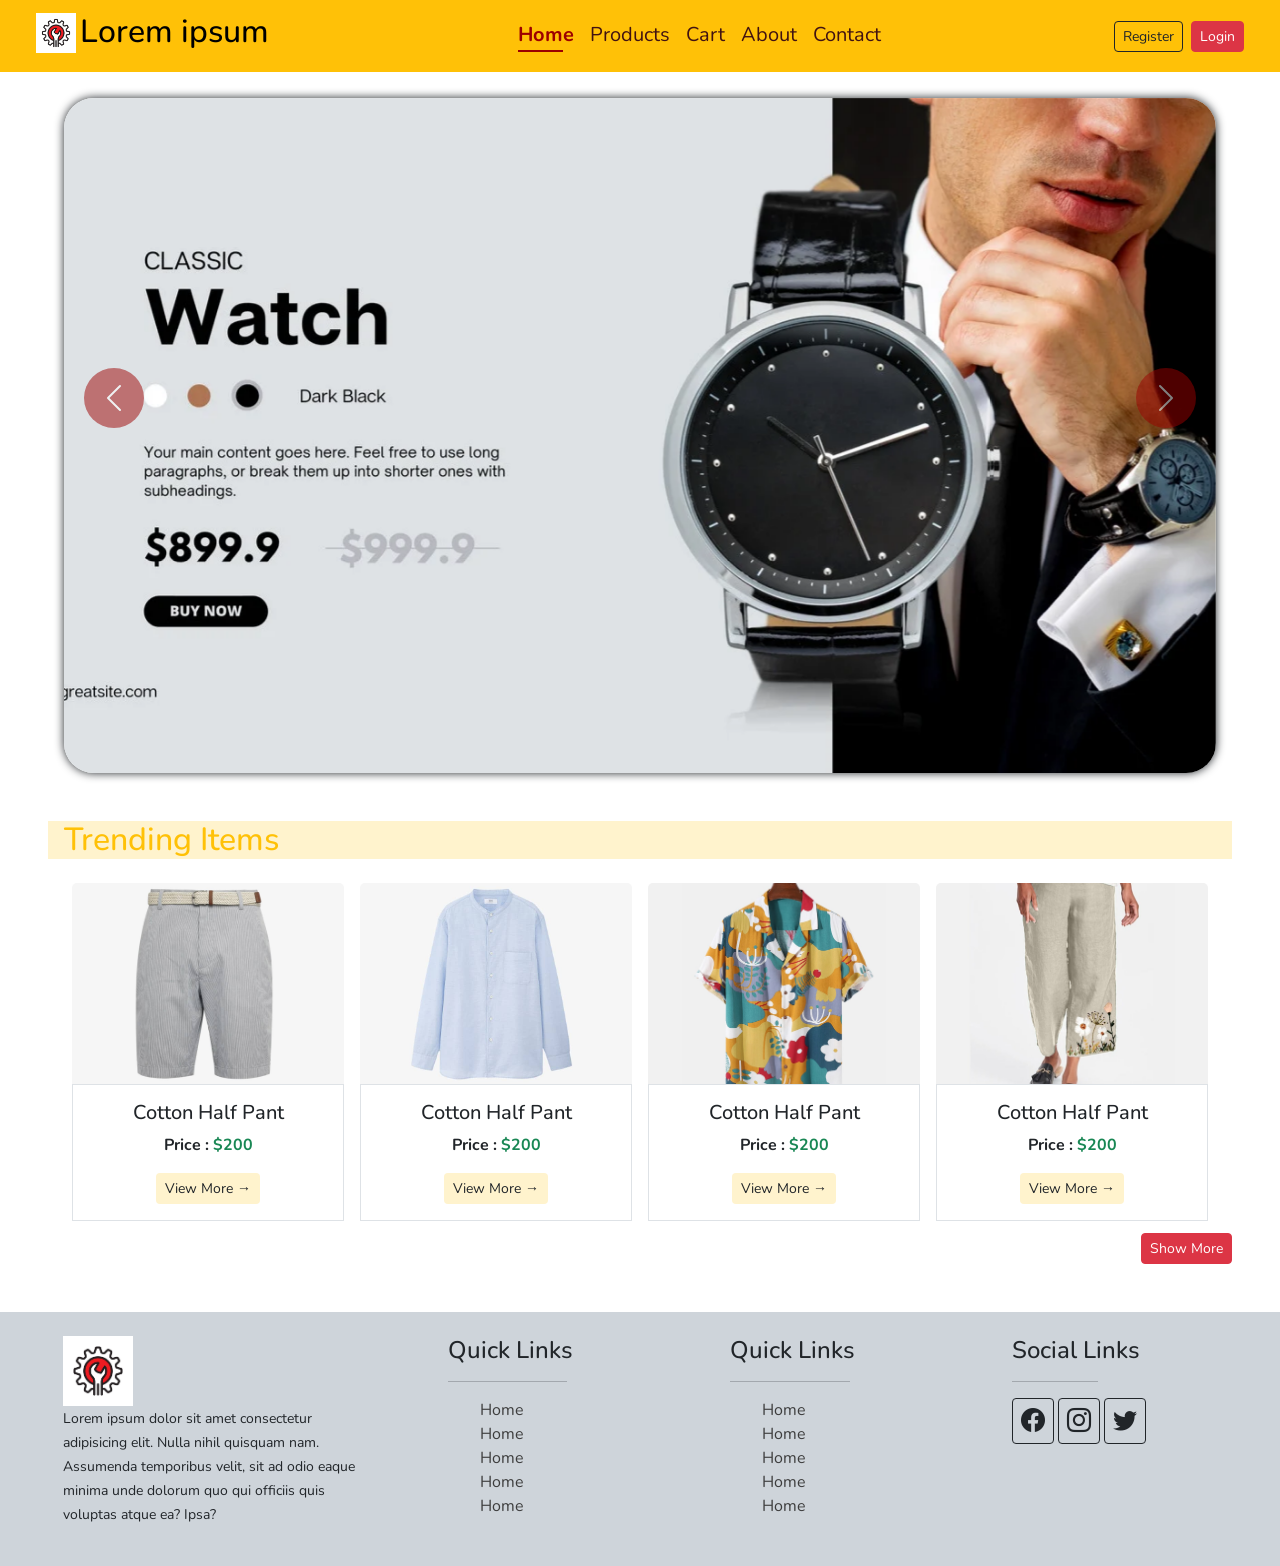
<file: index.html>
<!doctype html>
<html lang="en">

<head>
    <meta charset="utf-8">
    <meta name="viewport" content="width=device-width, initial-scale=1">
    <title>Ecommerce Official Web</title>

    <!-- favicons -->
    <link rel="shortcut icon" href="./images/logo.jpg" type="image/x-icon">

    <!-- CDN link for Bootstrap -->
    <link href="https://cdn.jsdelivr.net/npm/bootstrap@5.3.8/dist/css/bootstrap.min.css" rel="stylesheet"
        integrity="sha384-sRIl4kxILFvY47J16cr9ZwB07vP4J8+LH7qKQnuqkuIAvNWLzeN8tE5YBujZqJLB" crossorigin="anonymous">

    <!-- CDN for icons -->
    <link rel="stylesheet" href="https://cdn.jsdelivr.net/npm/bootstrap-icons@1.13.1/font/bootstrap-icons.min.css">

    <!-- Custom CSS -->
    <link rel="stylesheet" href="style.css">
</head>

<body>

    <!-- start of header -->
    <header class="bg-warning px-4">
        <nav class="navbar navbar-expand-lg">
            <div class="container-fluid">
                <a class="navbar-brand d-flex" href="./index.html">
                    <img src="./images/logo.jpg" alt="logo" width="40" class="me-1" height="40">
                    <h2 class="d-none d-md-block">Lorem ipsum</h2>
                </a>
                <button class="navbar-toggler" type="button" data-bs-toggle="collapse" data-bs-target="#navbarScroll" aria-controls="navbarScroll" aria-expanded="false" aria-label="Toggle navigation">
                <span class="navbar-toggler-icon"></span>
                </button>
                <div class="collapse navbar-collapse" id="navbarScroll">
                <ul class="navbar-nav m-auto my-2 my-lg-0 navbar-nav-scroll">
                    <li class="nav-item">
                    <a class="nav-link active" aria-current="page" href="./index.html">Home</a>
                    </li>
                    <li class="nav-item">
                    <a class="nav-link" href="./products.html">Products</a>
                    </li>

                    <li class="nav-item">
                    <a class="nav-link" href="./cart.html">Cart</a>
                    </li>

                    <li class="nav-item">
                    <a class="nav-link" href="./about.html">About</a>
                    </li>

                    <li class="nav-item">
                    <a class="nav-link" href="./contact.html">Contact</a>
                    </li>
                    
                </ul>
                <div class="d-flex">
                    <a href="./register.html" class="btn btn-outline-dark btn-sm me-2">Register</a>
                    <a href="./login.html" class="btn btn-danger btn-sm">Login</a>
                </div>
                </div>
            </div>
            </nav>
    </header>
    <!-- end of header -->


    <!-- start of main -->
    <main>

        <!-- start of banner -->
        <div class="banner" id="banner">
        <div id="carouselExampleAutoplaying" class="carousel slide" data-bs-ride="carousel">
        <div class="carousel-inner">
            <div class="carousel-item active">
            <img src="./images/b1.jpg" class="d-block w-100" alt="banner Image">
            </div>
            <div class="carousel-item">
            <img src="./images/b2.jpg" class="d-block w-100" alt="banner Image">
            </div>
            <div class="carousel-item">
            <img src="./images/b3.jpg" class="d-block w-100" alt="banner Image">
            </div>
        </div>
        <button class="carousel-control-prev" type="button" data-bs-target="#carouselExampleAutoplaying" data-bs-slide="prev">
            <span class="carousel-control-prev-icon" aria-hidden="true"></span>
            <span class="visually-hidden">Previous</span>
        </button>
        <button class="carousel-control-next" type="button" data-bs-target="#carouselExampleAutoplaying" data-bs-slide="next">
            <span class="carousel-control-next-icon" aria-hidden="true"></span>
            <span class="visually-hidden">Next</span>
        </button>
        </div>
        </div>
        <!-- end of banner -->


        <!-- start of trending Items -->
         <div class="my-5 px-5" id="trending">
            <h2 class="text-warning bg-warning-subtle px-3">Trending Items</h2>
            <div class="d-flex flex-wrap justify-content-center">
                <div class="card border-0 p-2 my-2" style="width: 18rem;">
                    <img src="./images/p1.jpg" class="card-img-top" alt="Product1">
                    <div class="card-body text-center border">
                        <h5 class="card-title">Cotton Half Pant</h5>
                        <p class="card-text fw-bold">Price : <span class="text-success">$200</span></p>
                        <a href="./productdetails.html" class="btn bg-warning-subtle btn-sm text-dark">View More →</a>
                    </div>
                </div>

                <div class="card border-0 p-2 my-2" style="width: 18rem;">
                    <img src="./images/p2.jpg" class="card-img-top" alt="Product1">
                    <div class="card-body text-center border">
                        <h5 class="card-title">Cotton Half Pant</h5>
                        <p class="card-text fw-bold">Price : <span class="text-success">$200</span></p>
                        <a href="#" class="btn bg-warning-subtle btn-sm text-dark">View More →</a>
                    </div>
                </div>


                <div class="card border-0 p-2 my-2" style="width: 18rem;">
                    <img src="./images/p3.jpg" class="card-img-top" alt="Product1">
                    <div class="card-body text-center border">
                        <h5 class="card-title">Cotton Half Pant</h5>
                        <p class="card-text fw-bold">Price : <span class="text-success">$200</span></p>
                        <a href="#" class="btn bg-warning-subtle btn-sm text-dark">View More →</a>
                    </div>
                </div>


                <div class="card border-0 p-2 my-2" style="width: 18rem;">
                    <img src="./images/p4.jpg" class="card-img-top" alt="Product1">
                    <div class="card-body text-center border">
                        <h5 class="card-title">Cotton Half Pant</h5>
                        <p class="card-text fw-bold">Price : <span class="text-success">$200</span></p>
                        <a href="#" class="btn bg-warning-subtle btn-sm text-dark">View More →</a>
                    </div>
                </div>
            </div>
            <p class="text-end"><a href="./products.html" class="btn btn-danger btn-sm">Show More</a></p>
         </div>
         <!-- end of trending Items -->

    </main>
    <!-- end of main -->

    <!-- start of footer  -->
    <footer class="bg-dark-subtle">
        <div class="d-md-flex justify-content-around p-4">
            <div class="col-md-3">
                <img src="./images/logo.jpg" alt="Ecommerce" width="70">
                <p class=""><small>Lorem ipsum dolor sit amet consectetur adipisicing elit. Nulla nihil quisquam nam. Assumenda temporibus velit, sit ad odio eaque minima unde dolorum quo qui officiis quis voluptas atque ea? Ipsa?</small></p>
            </div>
            <div class="col-md-2">
                <h4>Quick Links</h4>
                <hr class="col-md-7">
                <ul>
                    <a href="#"><li>Home</li></a>
                    <a href="#"><li>Home</li></a>
                    <a href="#"><li>Home</li></a>
                    <a href="#"><li>Home</li></a>
                    <a href="#"><li>Home</li></a>
                </ul>
            </div>

            <div class="col-md-2">
                <h4>Quick Links</h4>
                <hr class="col-md-7">
                <ul>
                    <a href="#"><li>Home</li></a>
                    <a href="#"><li>Home</li></a>
                    <a href="#"><li>Home</li></a>
                    <a href="#"><li>Home</li></a>
                    <a href="#"><li>Home</li></a>
                </ul>
            </div>
            <div class="col-md-2">
                <h4>Social Links</h4>
                <hr class="col-md-5">
                <a href="#" class="btn btn-outline-dark btn-sm"><i class="bi bi-facebook fs-4"></i></a>
                <a href="#" class="btn btn-outline-dark btn-sm"><i class="bi bi-instagram fs-4"></i></a>
                <a href="#" class="btn btn-outline-dark btn-sm"><i class="bi bi-twitter fs-4"></i></a>
            </div>
        </div>
    </footer>
    <!-- end of footer -->



    <!-- CDN script for bootstrap -->
    <script src="https://cdn.jsdelivr.net/npm/bootstrap@5.3.8/dist/js/bootstrap.bundle.min.js"
        integrity="sha384-FKyoEForCGlyvwx9Hj09JcYn3nv7wiPVlz7YYwJrWVcXK/BmnVDxM+D2scQbITxI"
        crossorigin="anonymous"></script>
</body>

</html>
</file>
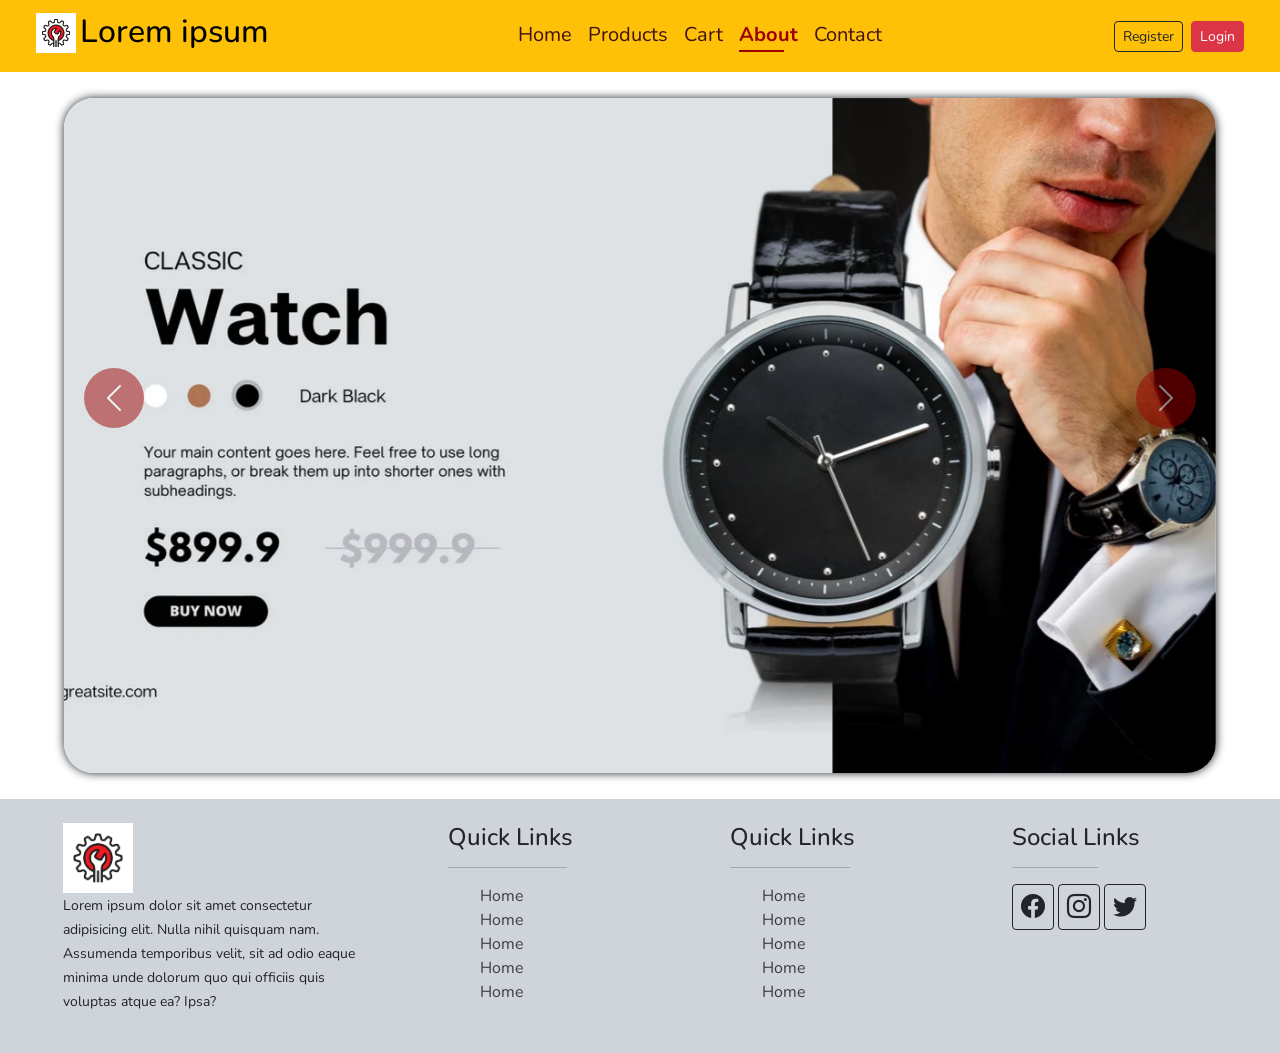
<file: about.html>
<!doctype html>
<html lang="en">

<head>
    <meta charset="utf-8">
    <meta name="viewport" content="width=device-width, initial-scale=1">
    <title>Ecommerce Official Web</title>

    <!-- favicons -->
    <link rel="shortcut icon" href="./images/logo.jpg" type="image/x-icon">

    <!-- CDN link for Bootstrap -->
    <link href="https://cdn.jsdelivr.net/npm/bootstrap@5.3.8/dist/css/bootstrap.min.css" rel="stylesheet"
        integrity="sha384-sRIl4kxILFvY47J16cr9ZwB07vP4J8+LH7qKQnuqkuIAvNWLzeN8tE5YBujZqJLB" crossorigin="anonymous">

    <!-- CDN for icons -->
    <link rel="stylesheet" href="https://cdn.jsdelivr.net/npm/bootstrap-icons@1.13.1/font/bootstrap-icons.min.css">

    <!-- Custom CSS -->
    <link rel="stylesheet" href="style.css">
</head>

<body>

    <!-- start of header -->
    <header class="bg-warning px-4">
        <nav class="navbar navbar-expand-lg">
            <div class="container-fluid">
                <a class="navbar-brand d-flex" href="./index.html">
                    <img src="./images/logo.jpg" alt="logo" width="40" class="me-1" height="40">
                    <h2 class="d-none d-md-block">Lorem ipsum</h2>
                </a>
                <button class="navbar-toggler" type="button" data-bs-toggle="collapse" data-bs-target="#navbarScroll" aria-controls="navbarScroll" aria-expanded="false" aria-label="Toggle navigation">
                <span class="navbar-toggler-icon"></span>
                </button>
                <div class="collapse navbar-collapse" id="navbarScroll">
                <ul class="navbar-nav m-auto my-2 my-lg-0 navbar-nav-scroll">
                    <li class="nav-item">
                    <a class="nav-link " aria-current="page" href="./index.html">Home</a>
                    </li>
                    <li class="nav-item">
                    <a class="nav-link" href="./products.html">Products</a>
                    </li>

                    <li class="nav-item">
                    <a class="nav-link" href="./cart.html">Cart</a>
                    </li>

                    <li class="nav-item">
                    <a class="nav-link active" href="./about.html">About</a>
                    </li>

                    <li class="nav-item">
                    <a class="nav-link" href="./contact.html">Contact</a>
                    </li>
                    
                </ul>
                <div class="d-flex">
                    <a href="./register.html" class="btn btn-outline-dark btn-sm me-2">Register</a>
                    <a href="./login.html" class="btn btn-danger btn-sm">Login</a>
                </div>
                </div>
            </div>
            </nav>
    </header>
    <!-- end of header -->


    <!-- start of main -->
    <main>

        <!-- start of banner -->
        <div class="banner" id="banner">
        <div id="carouselExampleAutoplaying" class="carousel slide" data-bs-ride="carousel">
        <div class="carousel-inner">
            <div class="carousel-item active">
            <img src="./images/b1.jpg" class="d-block w-100" alt="banner Image">
            </div>
            <div class="carousel-item">
            <img src="./images/b2.jpg" class="d-block w-100" alt="banner Image">
            </div>
            <div class="carousel-item">
            <img src="./images/b3.jpg" class="d-block w-100" alt="banner Image">
            </div>
        </div>
        <button class="carousel-control-prev" type="button" data-bs-target="#carouselExampleAutoplaying" data-bs-slide="prev">
            <span class="carousel-control-prev-icon" aria-hidden="true"></span>
            <span class="visually-hidden">Previous</span>
        </button>
        <button class="carousel-control-next" type="button" data-bs-target="#carouselExampleAutoplaying" data-bs-slide="next">
            <span class="carousel-control-next-icon" aria-hidden="true"></span>
            <span class="visually-hidden">Next</span>
        </button>
        </div>
        </div>
        <!-- end of banner -->

    </main>
    <!-- end of main -->

    <!-- start of footer  -->
    <footer class="bg-dark-subtle">
        <div class="d-flex justify-content-around p-4">
            <div class="col-md-3">
                <img src="./images/logo.jpg" alt="Ecommerce" width="70">
                <p class=""><small>Lorem ipsum dolor sit amet consectetur adipisicing elit. Nulla nihil quisquam nam. Assumenda temporibus velit, sit ad odio eaque minima unde dolorum quo qui officiis quis voluptas atque ea? Ipsa?</small></p>
            </div>
            <div class="col-md-2">
                <h4>Quick Links</h4>
                <hr class="col-md-7">
                <ul>
                    <a href="#"><li>Home</li></a>
                    <a href="#"><li>Home</li></a>
                    <a href="#"><li>Home</li></a>
                    <a href="#"><li>Home</li></a>
                    <a href="#"><li>Home</li></a>
                </ul>
            </div>

            <div class="col-md-2">
                <h4>Quick Links</h4>
                <hr class="col-md-7">
                <ul>
                    <a href="#"><li>Home</li></a>
                    <a href="#"><li>Home</li></a>
                    <a href="#"><li>Home</li></a>
                    <a href="#"><li>Home</li></a>
                    <a href="#"><li>Home</li></a>
                </ul>
            </div>
            <div class="col-md-2">
                <h4>Social Links</h4>
                <hr class="col-md-5">
                <a href="#" class="btn btn-outline-dark btn-sm"><i class="bi bi-facebook fs-4"></i></a>
                <a href="#" class="btn btn-outline-dark btn-sm"><i class="bi bi-instagram fs-4"></i></a>
                <a href="#" class="btn btn-outline-dark btn-sm"><i class="bi bi-twitter fs-4"></i></a>
            </div>
        </div>
    </footer>
    <!-- end of footer -->



    <!-- CDN script for bootstrap -->
    <script src="https://cdn.jsdelivr.net/npm/bootstrap@5.3.8/dist/js/bootstrap.bundle.min.js"
        integrity="sha384-FKyoEForCGlyvwx9Hj09JcYn3nv7wiPVlz7YYwJrWVcXK/BmnVDxM+D2scQbITxI"
        crossorigin="anonymous"></script>
</body>

</html>
</file>
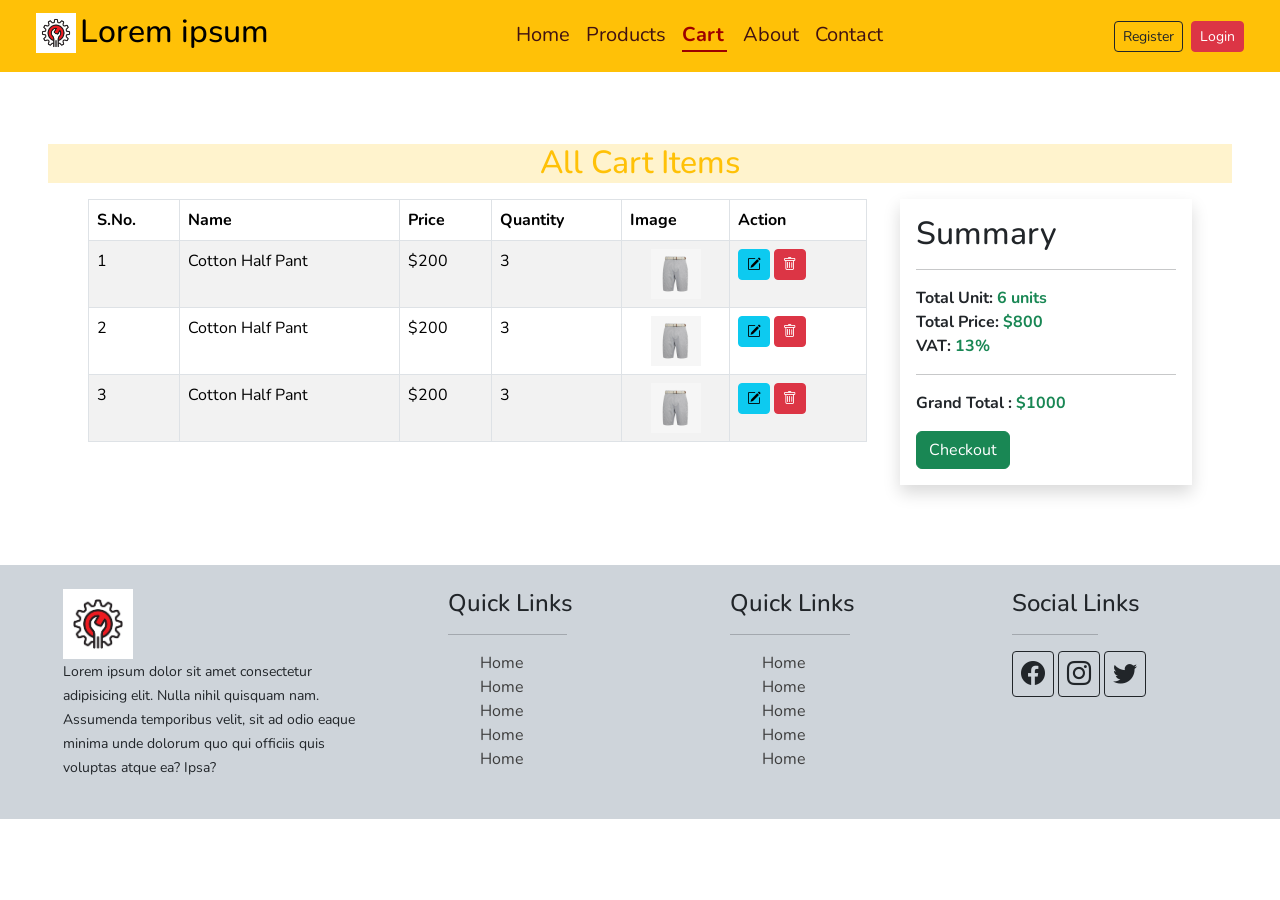
<file: cart.html>
<!doctype html>
<html lang="en">

<head>
    <meta charset="utf-8">
    <meta name="viewport" content="width=device-width, initial-scale=1">
    <title>Ecommerce Official Web</title>

    <!-- favicons -->
    <link rel="shortcut icon" href="./images/logo.jpg" type="image/x-icon">

    <!-- CDN link for Bootstrap -->
    <link href="https://cdn.jsdelivr.net/npm/bootstrap@5.3.8/dist/css/bootstrap.min.css" rel="stylesheet"
        integrity="sha384-sRIl4kxILFvY47J16cr9ZwB07vP4J8+LH7qKQnuqkuIAvNWLzeN8tE5YBujZqJLB" crossorigin="anonymous">

    <!-- CDN for icons -->
    <link rel="stylesheet" href="https://cdn.jsdelivr.net/npm/bootstrap-icons@1.13.1/font/bootstrap-icons.min.css">

    <!-- Custom CSS -->
    <link rel="stylesheet" href="style.css">
</head>

<body>

    <!-- start of header -->
    <header class="bg-warning px-4">
        <nav class="navbar navbar-expand-lg">
            <div class="container-fluid">
                <a class="navbar-brand d-flex" href="./index.html">
                    <img src="./images/logo.jpg" alt="logo" width="40" class="me-1" height="40">
                    <h2 class="d-none d-md-block">Lorem ipsum</h2>
                </a>
                <button class="navbar-toggler" type="button" data-bs-toggle="collapse" data-bs-target="#navbarScroll" aria-controls="navbarScroll" aria-expanded="false" aria-label="Toggle navigation">
                <span class="navbar-toggler-icon"></span>
                </button>
                <div class="collapse navbar-collapse" id="navbarScroll">
                <ul class="navbar-nav m-auto my-2 my-lg-0 navbar-nav-scroll">
                    <li class="nav-item">
                    <a class="nav-link " aria-current="page" href="./index.html">Home</a>
                    </li>
                    <li class="nav-item">
                    <a class="nav-link" href="./products.html">Products</a>
                    </li>

                    <li class="nav-item">
                    <a class="nav-link active" href="./cart.html">Cart</a>
                    </li>

                    <li class="nav-item">
                    <a class="nav-link" href="./about.html">About</a>
                    </li>

                    <li class="nav-item">
                    <a class="nav-link" href="./contact.html">Contact</a>
                    </li>
                    
                </ul>
                <div class="d-flex">
                    <a href="./register.html" class="btn btn-outline-dark btn-sm me-2">Register</a>
                    <a href="./login.html" class="btn btn-danger btn-sm">Login</a>
                </div>
                </div>
            </div>
            </nav>
    </header>
    <!-- end of header -->


    <!-- start of main -->
    <main>
        <div class="my-5 py-4 px-5" id="cart">
            <h2 class="text-center bg-warning-subtle text-warning">All Cart Items</h2>
            <div class="d-md-flex justify-content-evenly p-2">
                <div class="col-md-8 overflow-auto">
                    <table class="table table-bordered table-hover table-striped">
                        <thead>
                            <tr>
                                <th>S.No.</th>
                                <th>Name</th>
                                <th>Price</th>
                                <th>Quantity</th>
                                <th>Image</th>
                                <th>Action</th>
                            </tr>
                        </thead>
                        <tbody>
                            <tr>
                                <td>1</td>
                                <td>Cotton Half Pant</td>
                                <td>$200</td>
                                <td>3</td>
                                <td class="text-center"><img src="./images/p1.jpg" alt="image" width="50"></td>
                                <td>
                                    <a href="#" class="btn btn-info btn-sm"><i class="bi bi-pencil-square"></i></a>
                                    <a href="#" class="btn btn-danger btn-sm"><i class="bi bi-trash"></i></a>
                                </td>
                            </tr>

                            <tr>
                                <td>2</td>
                                <td>Cotton Half Pant</td>
                                <td>$200</td>
                                <td>3</td>
                                <td class="text-center"><img src="./images/p1.jpg" alt="image" width="50"></td>
                                <td>
                                    <a href="#" class="btn btn-info btn-sm"><i class="bi bi-pencil-square"></i></a>
                                    <a href="#" class="btn btn-danger btn-sm"><i class="bi bi-trash"></i></a>
                                </td>
                            </tr>

                            <tr>
                                <td>3</td>
                                <td>Cotton Half Pant</td>
                                <td>$200</td>
                                <td>3</td>
                                <td class="text-center"><img src="./images/p1.jpg" alt="image" width="50"></td>
                                <td>
                                    <a href="#" class="btn btn-info btn-sm"><i class="bi bi-pencil-square"></i></a>
                                    <a href="#" class="btn btn-danger btn-sm"><i class="bi bi-trash"></i></a>
                                </td>
                            </tr>
                        </tbody>
                    </table>
                </div>
                <div class="col-md-3">
                    <div class="shadow p-3">
                        <h2>Summary</h2>
                        <hr>
                        <p class="fw-bold mb-0">Total Unit: <span class="text-success">6 units</span></p>
                        <p class="fw-bold my-0">Total Price: <span class="text-success">$800</span></p>
                        <p class="fw-bold">VAT: <span class="text-success">13%</span></p>
                        <hr>
                        <p class="fw-bold">Grand Total : <span class="text-success">$1000</span></p>
                        <a href="#" class="btn btn-success">Checkout</a>
                    </div>
                </div>
            </div>

        </div>

        

    </main>
    <!-- end of main -->

    <!-- start of footer  -->
    <footer class="bg-dark-subtle">
        <div class="d-flex justify-content-around p-4">
            <div class="col-md-3">
                <img src="./images/logo.jpg" alt="Ecommerce" width="70">
                <p class=""><small>Lorem ipsum dolor sit amet consectetur adipisicing elit. Nulla nihil quisquam nam. Assumenda temporibus velit, sit ad odio eaque minima unde dolorum quo qui officiis quis voluptas atque ea? Ipsa?</small></p>
            </div>
            <div class="col-md-2">
                <h4>Quick Links</h4>
                <hr class="col-md-7">
                <ul>
                    <a href="#"><li>Home</li></a>
                    <a href="#"><li>Home</li></a>
                    <a href="#"><li>Home</li></a>
                    <a href="#"><li>Home</li></a>
                    <a href="#"><li>Home</li></a>
                </ul>
            </div>

            <div class="col-md-2">
                <h4>Quick Links</h4>
                <hr class="col-md-7">
                <ul>
                    <a href="#"><li>Home</li></a>
                    <a href="#"><li>Home</li></a>
                    <a href="#"><li>Home</li></a>
                    <a href="#"><li>Home</li></a>
                    <a href="#"><li>Home</li></a>
                </ul>
            </div>
            <div class="col-md-2">
                <h4>Social Links</h4>
                <hr class="col-md-5">
                <a href="#" class="btn btn-outline-dark btn-sm"><i class="bi bi-facebook fs-4"></i></a>
                <a href="#" class="btn btn-outline-dark btn-sm"><i class="bi bi-instagram fs-4"></i></a>
                <a href="#" class="btn btn-outline-dark btn-sm"><i class="bi bi-twitter fs-4"></i></a>
            </div>
        </div>
    </footer>
    <!-- end of footer -->



    <!-- CDN script for bootstrap -->
    <script src="https://cdn.jsdelivr.net/npm/bootstrap@5.3.8/dist/js/bootstrap.bundle.min.js"
        integrity="sha384-FKyoEForCGlyvwx9Hj09JcYn3nv7wiPVlz7YYwJrWVcXK/BmnVDxM+D2scQbITxI"
        crossorigin="anonymous"></script>
</body>

</html>
</file>
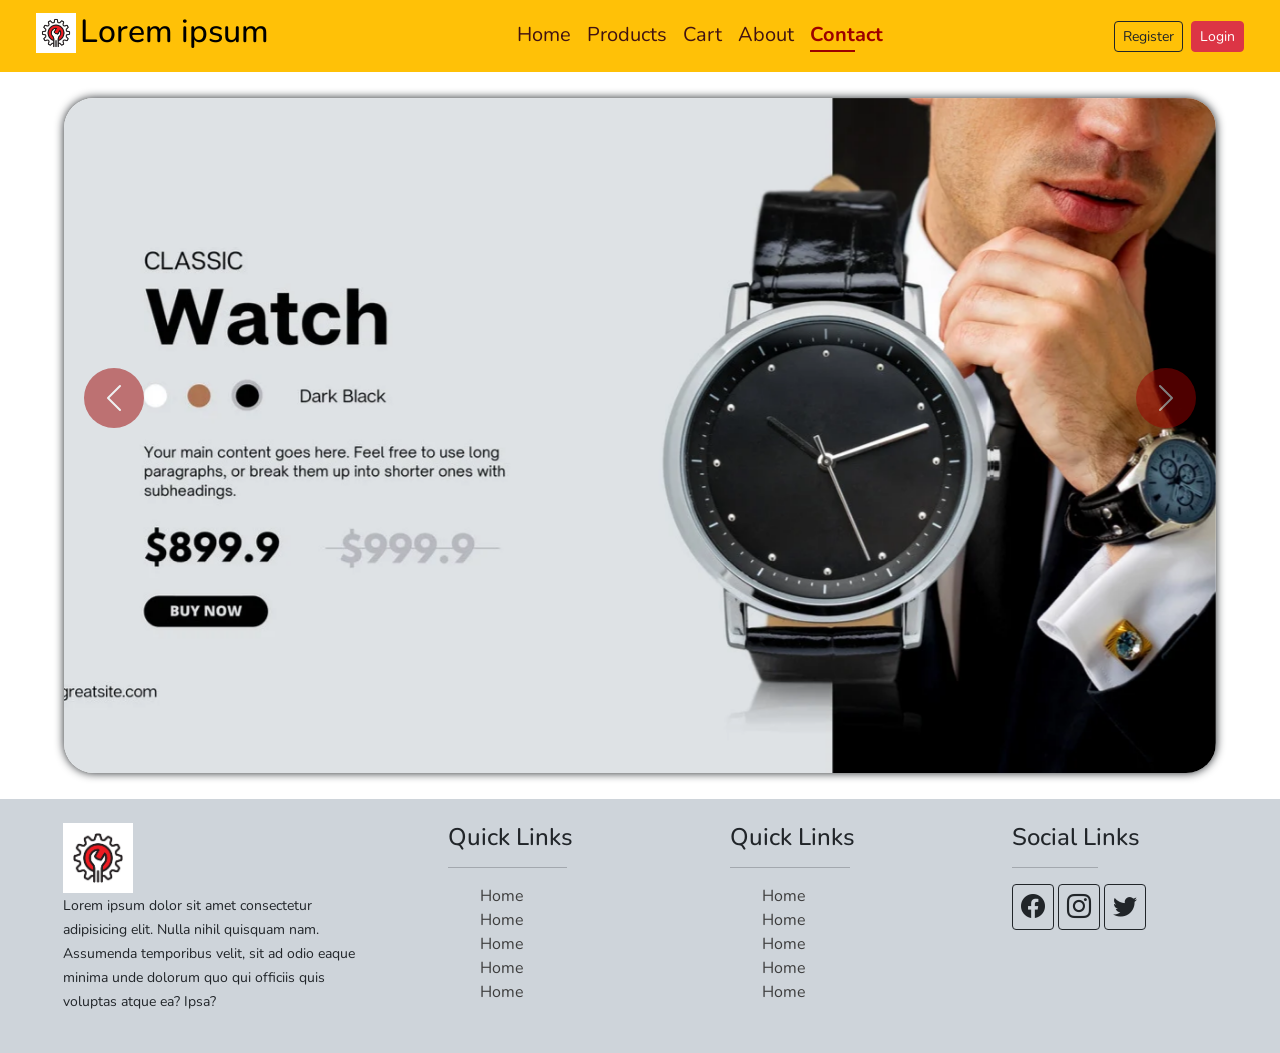
<file: contact.html>
<!doctype html>
<html lang="en">

<head>
    <meta charset="utf-8">
    <meta name="viewport" content="width=device-width, initial-scale=1">
    <title>Ecommerce Official Web</title>

    <!-- favicons -->
    <link rel="shortcut icon" href="./images/logo.jpg" type="image/x-icon">

    <!-- CDN link for Bootstrap -->
    <link href="https://cdn.jsdelivr.net/npm/bootstrap@5.3.8/dist/css/bootstrap.min.css" rel="stylesheet"
        integrity="sha384-sRIl4kxILFvY47J16cr9ZwB07vP4J8+LH7qKQnuqkuIAvNWLzeN8tE5YBujZqJLB" crossorigin="anonymous">

    <!-- CDN for icons -->
    <link rel="stylesheet" href="https://cdn.jsdelivr.net/npm/bootstrap-icons@1.13.1/font/bootstrap-icons.min.css">

    <!-- Custom CSS -->
    <link rel="stylesheet" href="style.css">
</head>

<body>

    <!-- start of header -->
    <header class="bg-warning px-4">
        <nav class="navbar navbar-expand-lg">
            <div class="container-fluid">
                <a class="navbar-brand d-flex" href="./index.html">
                    <img src="./images/logo.jpg" alt="logo" width="40" class="me-1" height="40">
                    <h2 class="d-none d-md-block">Lorem ipsum</h2>
                </a>
                <button class="navbar-toggler" type="button" data-bs-toggle="collapse" data-bs-target="#navbarScroll" aria-controls="navbarScroll" aria-expanded="false" aria-label="Toggle navigation">
                <span class="navbar-toggler-icon"></span>
                </button>
                <div class="collapse navbar-collapse" id="navbarScroll">
                <ul class="navbar-nav m-auto my-2 my-lg-0 navbar-nav-scroll">
                    <li class="nav-item">
                    <a class="nav-link " aria-current="page" href="./index.html">Home</a>
                    </li>
                    <li class="nav-item">
                    <a class="nav-link" href="./products.html">Products</a>
                    </li>

                    <li class="nav-item">
                    <a class="nav-link" href="./cart.html">Cart</a>
                    </li>

                    <li class="nav-item">
                    <a class="nav-link" href="./about.html">About</a>
                    </li>

                    <li class="nav-item">
                    <a class="nav-link active" href="./contact.html">Contact</a>
                    </li>
                    
                </ul>
                <div class="d-flex">
                    <a href="./register.html" class="btn btn-outline-dark btn-sm me-2">Register</a>
                    <a href="./login.html" class="btn btn-danger btn-sm">Login</a>
                </div>
                </div>
            </div>
            </nav>
    </header>
    <!-- end of header -->


    <!-- start of main -->
    <main>

        <!-- start of banner -->
        <div class="banner" id="banner">
        <div id="carouselExampleAutoplaying" class="carousel slide" data-bs-ride="carousel">
        <div class="carousel-inner">
            <div class="carousel-item active">
            <img src="./images/b1.jpg" class="d-block w-100" alt="banner Image">
            </div>
            <div class="carousel-item">
            <img src="./images/b2.jpg" class="d-block w-100" alt="banner Image">
            </div>
            <div class="carousel-item">
            <img src="./images/b3.jpg" class="d-block w-100" alt="banner Image">
            </div>
        </div>
        <button class="carousel-control-prev" type="button" data-bs-target="#carouselExampleAutoplaying" data-bs-slide="prev">
            <span class="carousel-control-prev-icon" aria-hidden="true"></span>
            <span class="visually-hidden">Previous</span>
        </button>
        <button class="carousel-control-next" type="button" data-bs-target="#carouselExampleAutoplaying" data-bs-slide="next">
            <span class="carousel-control-next-icon" aria-hidden="true"></span>
            <span class="visually-hidden">Next</span>
        </button>
        </div>
        </div>
        <!-- end of banner -->

    </main>
    <!-- end of main -->

    <!-- start of footer  -->
    <footer class="bg-dark-subtle">
        <div class="d-flex justify-content-around p-4">
            <div class="col-md-3">
                <img src="./images/logo.jpg" alt="Ecommerce" width="70">
                <p class=""><small>Lorem ipsum dolor sit amet consectetur adipisicing elit. Nulla nihil quisquam nam. Assumenda temporibus velit, sit ad odio eaque minima unde dolorum quo qui officiis quis voluptas atque ea? Ipsa?</small></p>
            </div>
            <div class="col-md-2">
                <h4>Quick Links</h4>
                <hr class="col-md-7">
                <ul>
                    <a href="#"><li>Home</li></a>
                    <a href="#"><li>Home</li></a>
                    <a href="#"><li>Home</li></a>
                    <a href="#"><li>Home</li></a>
                    <a href="#"><li>Home</li></a>
                </ul>
            </div>

            <div class="col-md-2">
                <h4>Quick Links</h4>
                <hr class="col-md-7">
                <ul>
                    <a href="#"><li>Home</li></a>
                    <a href="#"><li>Home</li></a>
                    <a href="#"><li>Home</li></a>
                    <a href="#"><li>Home</li></a>
                    <a href="#"><li>Home</li></a>
                </ul>
            </div>
            <div class="col-md-2">
                <h4>Social Links</h4>
                <hr class="col-md-5">
                <a href="#" class="btn btn-outline-dark btn-sm"><i class="bi bi-facebook fs-4"></i></a>
                <a href="#" class="btn btn-outline-dark btn-sm"><i class="bi bi-instagram fs-4"></i></a>
                <a href="#" class="btn btn-outline-dark btn-sm"><i class="bi bi-twitter fs-4"></i></a>
            </div>
        </div>
    </footer>
    <!-- end of footer -->



    <!-- CDN script for bootstrap -->
    <script src="https://cdn.jsdelivr.net/npm/bootstrap@5.3.8/dist/js/bootstrap.bundle.min.js"
        integrity="sha384-FKyoEForCGlyvwx9Hj09JcYn3nv7wiPVlz7YYwJrWVcXK/BmnVDxM+D2scQbITxI"
        crossorigin="anonymous"></script>
</body>

</html>
</file>
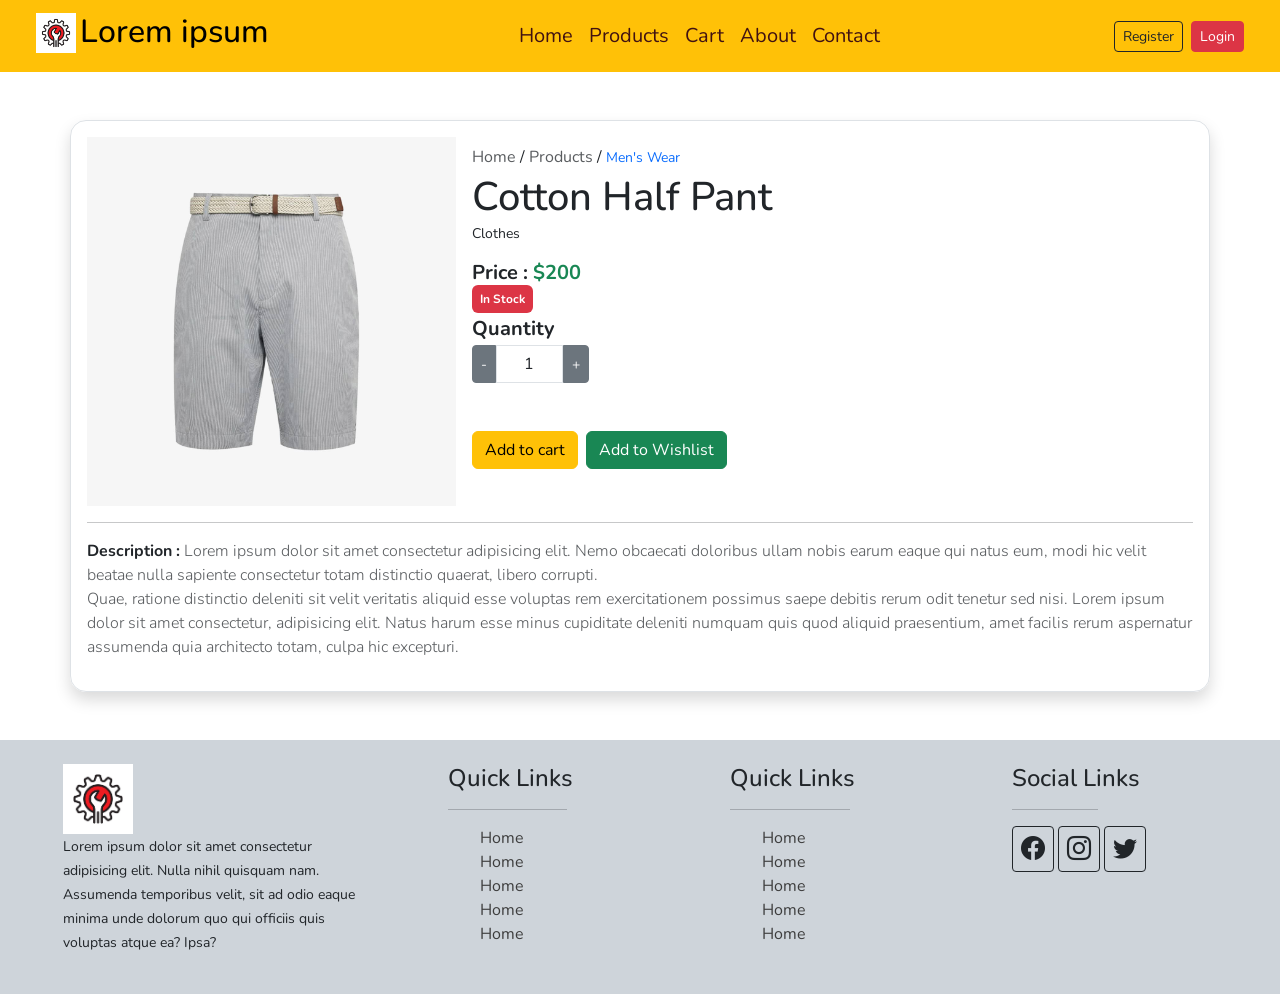
<file: productdetails.html>
<!doctype html>
<html lang="en">

<head>
    <meta charset="utf-8">
    <meta name="viewport" content="width=device-width, initial-scale=1">
    <title>Ecommerce Official Web</title>

    <!-- favicons -->
    <link rel="shortcut icon" href="./images/logo.jpg" type="image/x-icon">

    <!-- CDN link for Bootstrap -->
    <link href="https://cdn.jsdelivr.net/npm/bootstrap@5.3.8/dist/css/bootstrap.min.css" rel="stylesheet"
        integrity="sha384-sRIl4kxILFvY47J16cr9ZwB07vP4J8+LH7qKQnuqkuIAvNWLzeN8tE5YBujZqJLB" crossorigin="anonymous">

    <!-- CDN for icons -->
    <link rel="stylesheet" href="https://cdn.jsdelivr.net/npm/bootstrap-icons@1.13.1/font/bootstrap-icons.min.css">

    <!-- Custom CSS -->
    <link rel="stylesheet" href="style.css">
</head>

<body>

    <!-- start of header -->
    <header class="bg-warning px-4">
        <nav class="navbar navbar-expand-lg">
            <div class="container-fluid">
                <a class="navbar-brand d-flex" href="./index.html">
                    <img src="./images/logo.jpg" alt="logo" width="40" class="me-1" height="40">
                    <h2 class="d-none d-md-block">Lorem ipsum</h2>
                </a>
                <button class="navbar-toggler" type="button" data-bs-toggle="collapse" data-bs-target="#navbarScroll" aria-controls="navbarScroll" aria-expanded="false" aria-label="Toggle navigation">
                <span class="navbar-toggler-icon"></span>
                </button>
                <div class="collapse navbar-collapse" id="navbarScroll">
                <ul class="navbar-nav m-auto my-2 my-lg-0 navbar-nav-scroll">
                    <li class="nav-item">
                    <a class="nav-link" aria-current="page" href="./index.html">Home</a>
                    </li>
                    <li class="nav-item">
                    <a class="nav-link" href="./products.html">Products</a>
                    </li>

                    <li class="nav-item">
                    <a class="nav-link" href="./cart.html">Cart</a>
                    </li>

                    <li class="nav-item">
                    <a class="nav-link" href="./about.html">About</a>
                    </li>

                    <li class="nav-item">
                    <a class="nav-link" href="./contact.html">Contact</a>
                    </li>
                    
                </ul>
                <div class="d-flex">
                    <a href="./register.html" class="btn btn-outline-dark btn-sm me-2">Register</a>
                    <a href="./login.html" class="btn btn-danger btn-sm">Login</a>
                </div>
                </div>
            </div>
            </nav>
    </header>
    <!-- end of header -->


    <!-- start of main -->
    <main>

        <div class="container my-5 p-3 rounded-4 shadow border " id="productdetails">
            <div class="d-md-flex">
                <div class="col-md-4">
                    <img src="./images/p1.jpg" alt="Image" width="100%" height="100%">
                </div>
                <div class="col-md-6 ms-2 p-2">
                    <p class="mb-1">
                        <a href="./index.html" class="text-muted text-decoration-none">Home</a> /
                        <a href="./products.html" class="text-muted text-decoration-none">Products</a> /
                        <small class=" text-primary">Men's Wear</small>
                    </p>

                    <h1 class="mb-0 mt-0">Cotton Half Pant</h1>
                    <small>Clothes</small>

                    <h5 class="fw-bold mt-3 mb-0">Price : <span class="text-success">$200</span></h5>
                    <p class="badge bg-danger py-2 px-2 my-0">In Stock</p>
                    <h5 class="my-1 fw-bold">Quantity</h5>
                    <div class="d-flex w-50">
                        <button class="btn btn-secondary btn-sm rounded-end-0">-</button>
                        <input type="text" value="1" class="text-center form-control rounded-0 w-25">
                        <button class="btn btn-secondary btn-sm rounded-start-0">+</button>
                    </div>

                    <div class="d-flex mt-5">
                        <a href="#" class="btn btn-warning me-2">Add to cart</a>
                        <a href="#" class="btn btn-success me-2">Add to Wishlist</a>

                    </div>

                </div>
            </div> 
            <hr>
            <p class="fw-bold">Description : <span class="text-muted fw-light">Lorem ipsum dolor sit amet consectetur adipisicing elit. Nemo obcaecati doloribus ullam nobis earum eaque qui natus eum, modi hic velit beatae nulla sapiente consectetur totam distinctio quaerat, libero corrupti. <br> Quae, ratione distinctio deleniti sit velit veritatis aliquid esse voluptas rem exercitationem possimus saepe debitis rerum odit tenetur sed nisi. Lorem ipsum dolor sit amet consectetur, adipisicing elit. Natus harum esse minus cupiditate deleniti numquam quis quod aliquid praesentium, amet facilis rerum aspernatur assumenda quia architecto totam, culpa hic excepturi. </span></p>
        </div>

    </main>
    <!-- end of main -->

    <!-- start of footer  -->
    <footer class="bg-dark-subtle">
        <div class="d-flex justify-content-around p-4">
            <div class="col-md-3">
                <img src="./images/logo.jpg" alt="Ecommerce" width="70">
                <p class=""><small>Lorem ipsum dolor sit amet consectetur adipisicing elit. Nulla nihil quisquam nam. Assumenda temporibus velit, sit ad odio eaque minima unde dolorum quo qui officiis quis voluptas atque ea? Ipsa?</small></p>
            </div>
            <div class="col-md-2">
                <h4>Quick Links</h4>
                <hr class="col-md-7">
                <ul>
                    <a href="#"><li>Home</li></a>
                    <a href="#"><li>Home</li></a>
                    <a href="#"><li>Home</li></a>
                    <a href="#"><li>Home</li></a>
                    <a href="#"><li>Home</li></a>
                </ul>
            </div>

            <div class="col-md-2">
                <h4>Quick Links</h4>
                <hr class="col-md-7">
                <ul>
                    <a href="#"><li>Home</li></a>
                    <a href="#"><li>Home</li></a>
                    <a href="#"><li>Home</li></a>
                    <a href="#"><li>Home</li></a>
                    <a href="#"><li>Home</li></a>
                </ul>
            </div>
            <div class="col-md-2">
                <h4>Social Links</h4>
                <hr class="col-md-5">
                <a href="#" class="btn btn-outline-dark btn-sm"><i class="bi bi-facebook fs-4"></i></a>
                <a href="#" class="btn btn-outline-dark btn-sm"><i class="bi bi-instagram fs-4"></i></a>
                <a href="#" class="btn btn-outline-dark btn-sm"><i class="bi bi-twitter fs-4"></i></a>
            </div>
        </div>
    </footer>
    <!-- end of footer -->



    <!-- CDN script for bootstrap -->
    <script src="https://cdn.jsdelivr.net/npm/bootstrap@5.3.8/dist/js/bootstrap.bundle.min.js"
        integrity="sha384-FKyoEForCGlyvwx9Hj09JcYn3nv7wiPVlz7YYwJrWVcXK/BmnVDxM+D2scQbITxI"
        crossorigin="anonymous"></script>
</body>

</html>
</file>
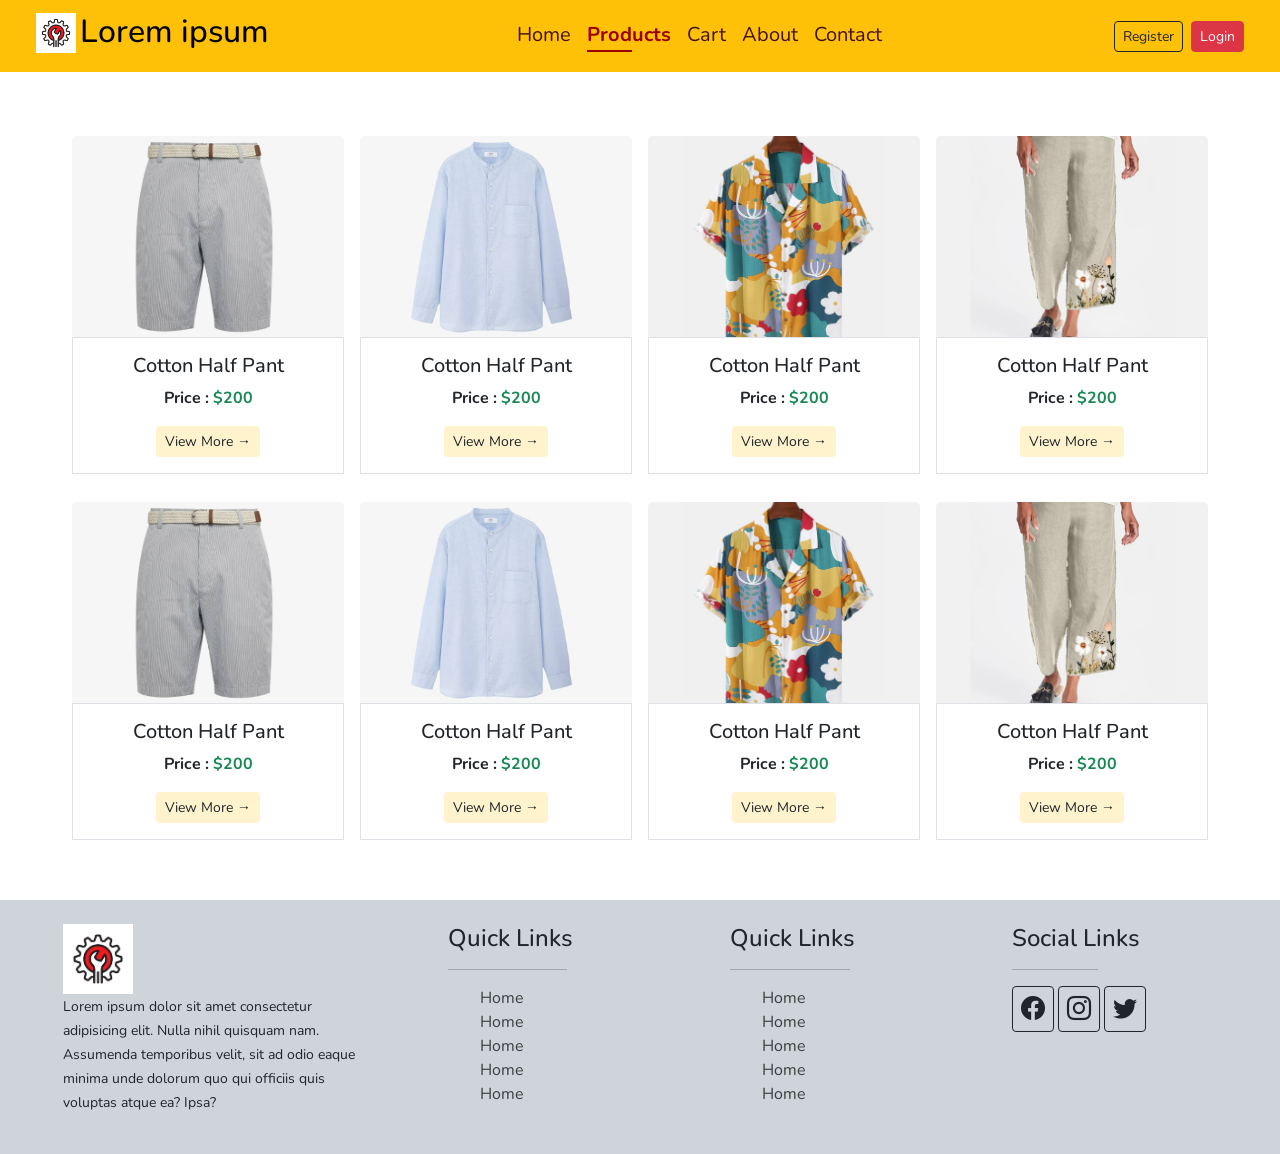
<file: products.html>
<!doctype html>
<html lang="en">

<head>
    <meta charset="utf-8">
    <meta name="viewport" content="width=device-width, initial-scale=1">
    <title>Ecommerce Official Web</title>

    <!-- favicons -->
    <link rel="shortcut icon" href="./images/logo.jpg" type="image/x-icon">

    <!-- CDN link for Bootstrap -->
    <link href="https://cdn.jsdelivr.net/npm/bootstrap@5.3.8/dist/css/bootstrap.min.css" rel="stylesheet"
        integrity="sha384-sRIl4kxILFvY47J16cr9ZwB07vP4J8+LH7qKQnuqkuIAvNWLzeN8tE5YBujZqJLB" crossorigin="anonymous">

    <!-- CDN for icons -->
    <link rel="stylesheet" href="https://cdn.jsdelivr.net/npm/bootstrap-icons@1.13.1/font/bootstrap-icons.min.css">

    <!-- Custom CSS -->
    <link rel="stylesheet" href="style.css">
</head>

<body>

    <!-- start of header -->
    <header class="bg-warning px-4">
        <nav class="navbar navbar-expand-lg">
            <div class="container-fluid">
                <a class="navbar-brand d-flex" href="./index.html">
                    <img src="./images/logo.jpg" alt="logo" width="40" class="me-1" height="40">
                    <h2 class="d-none d-md-block">Lorem ipsum</h2>
                </a>
                <button class="navbar-toggler" type="button" data-bs-toggle="collapse" data-bs-target="#navbarScroll" aria-controls="navbarScroll" aria-expanded="false" aria-label="Toggle navigation">
                <span class="navbar-toggler-icon"></span>
                </button>
                <div class="collapse navbar-collapse" id="navbarScroll">
                <ul class="navbar-nav m-auto my-2 my-lg-0 navbar-nav-scroll">
                    <li class="nav-item">
                    <a class="nav-link " aria-current="page" href="./index.html">Home</a>
                    </li>
                    <li class="nav-item">
                    <a class="nav-link active" href="./products.html">Products</a>
                    </li>

                    <li class="nav-item">
                    <a class="nav-link" href="./cart.html">Cart</a>
                    </li>

                    <li class="nav-item">
                    <a class="nav-link" href="./about.html">About</a>
                    </li>

                    <li class="nav-item">
                    <a class="nav-link" href="./contact.html">Contact</a>
                    </li>
                    
                </ul>
                <div class="d-flex">
                    <a href="./register.html" class="btn btn-outline-dark btn-sm me-2">Register</a>
                    <a href="./login.html" class="btn btn-danger btn-sm">Login</a>
                </div>
                </div>
            </div>
            </nav>
    </header>
    <!-- end of header -->


    <!-- start of main -->
    <main>

        <div class="px-5 my-5" id="products">
            <div class="d-flex flex-wrap justify-content-center">
                <div class="card border-0 p-2 my-2" style="width: 18rem;">
                    <img src="./images/p1.jpg" class="card-img-top" alt="Product1">
                    <div class="card-body text-center border">
                        <h5 class="card-title">Cotton Half Pant</h5>
                        <p class="card-text fw-bold">Price : <span class="text-success">$200</span></p>
                        <a href="./productdetails.html" class="btn bg-warning-subtle btn-sm text-dark">View More →</a>
                    </div>
                </div>

                <div class="card border-0 p-2 my-2" style="width: 18rem;">
                    <img src="./images/p2.jpg" class="card-img-top" alt="Product1">
                    <div class="card-body text-center border">
                        <h5 class="card-title">Cotton Half Pant</h5>
                        <p class="card-text fw-bold">Price : <span class="text-success">$200</span></p>
                        <a href="#" class="btn bg-warning-subtle btn-sm text-dark">View More →</a>
                    </div>
                </div>


                <div class="card border-0 p-2 my-2" style="width: 18rem;">
                    <img src="./images/p3.jpg" class="card-img-top" alt="Product1">
                    <div class="card-body text-center border">
                        <h5 class="card-title">Cotton Half Pant</h5>
                        <p class="card-text fw-bold">Price : <span class="text-success">$200</span></p>
                        <a href="#" class="btn bg-warning-subtle btn-sm text-dark">View More →</a>
                    </div>
                </div>


                <div class="card border-0 p-2 my-2" style="width: 18rem;">
                    <img src="./images/p4.jpg" class="card-img-top" alt="Product1">
                    <div class="card-body text-center border">
                        <h5 class="card-title">Cotton Half Pant</h5>
                        <p class="card-text fw-bold">Price : <span class="text-success">$200</span></p>
                        <a href="#" class="btn bg-warning-subtle btn-sm text-dark">View More →</a>
                    </div>
                </div>

                <div class="card border-0 p-2 my-2" style="width: 18rem;">
                    <img src="./images/p1.jpg" class="card-img-top" alt="Product1">
                    <div class="card-body text-center border">
                        <h5 class="card-title">Cotton Half Pant</h5>
                        <p class="card-text fw-bold">Price : <span class="text-success">$200</span></p>
                        <a href="./productdetails.html" class="btn bg-warning-subtle btn-sm text-dark">View More →</a>
                    </div>
                </div>

                <div class="card border-0 p-2 my-2" style="width: 18rem;">
                    <img src="./images/p2.jpg" class="card-img-top" alt="Product1">
                    <div class="card-body text-center border">
                        <h5 class="card-title">Cotton Half Pant</h5>
                        <p class="card-text fw-bold">Price : <span class="text-success">$200</span></p>
                        <a href="#" class="btn bg-warning-subtle btn-sm text-dark">View More →</a>
                    </div>
                </div>


                <div class="card border-0 p-2 my-2" style="width: 18rem;">
                    <img src="./images/p3.jpg" class="card-img-top" alt="Product1">
                    <div class="card-body text-center border">
                        <h5 class="card-title">Cotton Half Pant</h5>
                        <p class="card-text fw-bold">Price : <span class="text-success">$200</span></p>
                        <a href="#" class="btn bg-warning-subtle btn-sm text-dark">View More →</a>
                    </div>
                </div>


                <div class="card border-0 p-2 my-2" style="width: 18rem;">
                    <img src="./images/p4.jpg" class="card-img-top" alt="Product1">
                    <div class="card-body text-center border">
                        <h5 class="card-title">Cotton Half Pant</h5>
                        <p class="card-text fw-bold">Price : <span class="text-success">$200</span></p>
                        <a href="#" class="btn bg-warning-subtle btn-sm text-dark">View More →</a>
                    </div>
                </div>
            </div>
        </div>
        

    </main>
    <!-- end of main -->

    <!-- start of footer  -->
    <footer class="bg-dark-subtle">
        <div class="d-flex justify-content-around p-4">
            <div class="col-md-3">
                <img src="./images/logo.jpg" alt="Ecommerce" width="70">
                <p class=""><small>Lorem ipsum dolor sit amet consectetur adipisicing elit. Nulla nihil quisquam nam. Assumenda temporibus velit, sit ad odio eaque minima unde dolorum quo qui officiis quis voluptas atque ea? Ipsa?</small></p>
            </div>
            <div class="col-md-2">
                <h4>Quick Links</h4>
                <hr class="col-md-7">
                <ul>
                    <a href="#"><li>Home</li></a>
                    <a href="#"><li>Home</li></a>
                    <a href="#"><li>Home</li></a>
                    <a href="#"><li>Home</li></a>
                    <a href="#"><li>Home</li></a>
                </ul>
            </div>

            <div class="col-md-2">
                <h4>Quick Links</h4>
                <hr class="col-md-7">
                <ul>
                    <a href="#"><li>Home</li></a>
                    <a href="#"><li>Home</li></a>
                    <a href="#"><li>Home</li></a>
                    <a href="#"><li>Home</li></a>
                    <a href="#"><li>Home</li></a>
                </ul>
            </div>
            <div class="col-md-2">
                <h4>Social Links</h4>
                <hr class="col-md-5">
                <a href="#" class="btn btn-outline-dark btn-sm"><i class="bi bi-facebook fs-4"></i></a>
                <a href="#" class="btn btn-outline-dark btn-sm"><i class="bi bi-instagram fs-4"></i></a>
                <a href="#" class="btn btn-outline-dark btn-sm"><i class="bi bi-twitter fs-4"></i></a>
            </div>
        </div>
    </footer>
    <!-- end of footer -->



    <!-- CDN script for bootstrap -->
    <script src="https://cdn.jsdelivr.net/npm/bootstrap@5.3.8/dist/js/bootstrap.bundle.min.js"
        integrity="sha384-FKyoEForCGlyvwx9Hj09JcYn3nv7wiPVlz7YYwJrWVcXK/BmnVDxM+D2scQbITxI"
        crossorigin="anonymous"></script>
</body>

</html>
</file>
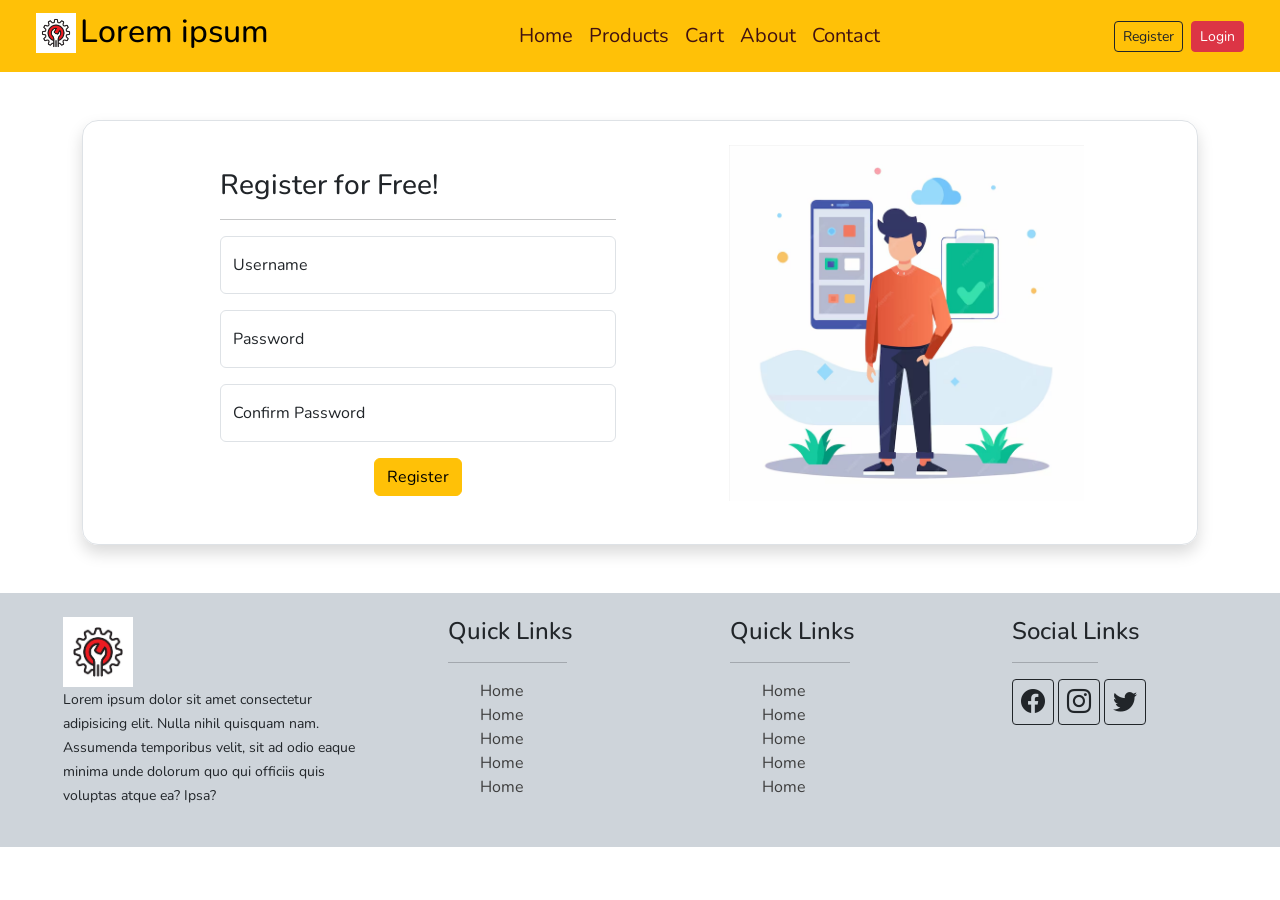
<file: register.html>
<!doctype html>
<html lang="en">

<head>
    <meta charset="utf-8">
    <meta name="viewport" content="width=device-width, initial-scale=1">
    <title>Ecommerce Official Web</title>

    <!-- favicons -->
    <link rel="shortcut icon" href="./images/logo.jpg" type="image/x-icon">

    <!-- CDN link for Bootstrap -->
    <link href="https://cdn.jsdelivr.net/npm/bootstrap@5.3.8/dist/css/bootstrap.min.css" rel="stylesheet"
        integrity="sha384-sRIl4kxILFvY47J16cr9ZwB07vP4J8+LH7qKQnuqkuIAvNWLzeN8tE5YBujZqJLB" crossorigin="anonymous">

    <!-- CDN for icons -->
    <link rel="stylesheet" href="https://cdn.jsdelivr.net/npm/bootstrap-icons@1.13.1/font/bootstrap-icons.min.css">

    <!-- Custom CSS -->
    <link rel="stylesheet" href="style.css">
</head>

<body>

    <!-- start of header -->
    <header class="bg-warning px-4">
        <nav class="navbar navbar-expand-lg">
            <div class="container-fluid">
                <a class="navbar-brand d-flex" href="./index.html">
                    <img src="./images/logo.jpg" alt="logo" width="40" class="me-1" height="40">
                    <h2 class="d-none d-md-block">Lorem ipsum</h2>
                </a>
                <button class="navbar-toggler" type="button" data-bs-toggle="collapse" data-bs-target="#navbarScroll" aria-controls="navbarScroll" aria-expanded="false" aria-label="Toggle navigation">
                <span class="navbar-toggler-icon"></span>
                </button>
                <div class="collapse navbar-collapse" id="navbarScroll">
                <ul class="navbar-nav m-auto my-2 my-lg-0 navbar-nav-scroll">
                    <li class="nav-item">
                    <a class="nav-link " aria-current="page" href="./index.html">Home</a>
                    </li>
                    <li class="nav-item">
                    <a class="nav-link" href="./products.html">Products</a>
                    </li>

                    <li class="nav-item">
                    <a class="nav-link" href="./cart.html">Cart</a>
                    </li>

                    <li class="nav-item">
                    <a class="nav-link" href="./about.html">About</a>
                    </li>

                    <li class="nav-item">
                    <a class="nav-link" href="./contact.html">Contact</a>
                    </li>
                    
                </ul>
                <div class="d-flex">
                    <a href="./register.html" class="btn btn-outline-dark btn-sm me-2">Register</a>
                    <a href="./login.html" class="btn btn-danger btn-sm">Login</a>
                </div>
                </div>
            </div>
            </nav>
    </header>
    <!-- end of header -->


    <!-- start of main -->
    <main>

        <div class="container my-5" id="register">
            <div class="d-md-flex justify-content-evenly shadow p-4 rounded-4 border">
                <div class="col-md-5 p-4">
                    <form action="#">
                        <h3>Register for Free!</h3>
                        <hr>

                        <!-- <div class="form-group mb-3">
                            <label for="uname">Username</label>
                            <input type="text" id="uname" placeholder="Enter your name" class="form-control">
                        </div> -->

                        <div class="form-floating mb-3">
                            <input type="text" id="uname" placeholder="" class="form-control">
                            <label for="uname">Username</label>
                        </div>

                        <div class="form-floating mb-3">
                            <input type="password" id="pwd" placeholder="" class="form-control">
                            <label for="pwd">Password</label>
                        </div>

                        <div class="form-floating mb-3">
                            <input type="password" id="cpwd" placeholder="" class="form-control">
                            <label for="cpwd">Confirm Password</label>
                        </div>

                        <div class="text-center">
                            <input type="submit" value="Register" class="btn btn-warning">
                        </div>


                    </form>
                </div>
                <div class="col-md-4">
                    <img src="./images/form.avif" alt="image" width="100%">
                </div>
            </div>
        </div>
    

    </main>
    <!-- end of main -->

    <!-- start of footer  -->
    <footer class="bg-dark-subtle">
        <div class="d-flex justify-content-around p-4">
            <div class="col-md-3">
                <img src="./images/logo.jpg" alt="Ecommerce" width="70">
                <p class=""><small>Lorem ipsum dolor sit amet consectetur adipisicing elit. Nulla nihil quisquam nam. Assumenda temporibus velit, sit ad odio eaque minima unde dolorum quo qui officiis quis voluptas atque ea? Ipsa?</small></p>
            </div>
            <div class="col-md-2">
                <h4>Quick Links</h4>
                <hr class="col-md-7">
                <ul>
                    <a href="#"><li>Home</li></a>
                    <a href="#"><li>Home</li></a>
                    <a href="#"><li>Home</li></a>
                    <a href="#"><li>Home</li></a>
                    <a href="#"><li>Home</li></a>
                </ul>
            </div>

            <div class="col-md-2">
                <h4>Quick Links</h4>
                <hr class="col-md-7">
                <ul>
                    <a href="#"><li>Home</li></a>
                    <a href="#"><li>Home</li></a>
                    <a href="#"><li>Home</li></a>
                    <a href="#"><li>Home</li></a>
                    <a href="#"><li>Home</li></a>
                </ul>
            </div>
            <div class="col-md-2">
                <h4>Social Links</h4>
                <hr class="col-md-5">
                <a href="#" class="btn btn-outline-dark btn-sm"><i class="bi bi-facebook fs-4"></i></a>
                <a href="#" class="btn btn-outline-dark btn-sm"><i class="bi bi-instagram fs-4"></i></a>
                <a href="#" class="btn btn-outline-dark btn-sm"><i class="bi bi-twitter fs-4"></i></a>
            </div>
        </div>
    </footer>
    <!-- end of footer -->



    <!-- CDN script for bootstrap -->
    <script src="https://cdn.jsdelivr.net/npm/bootstrap@5.3.8/dist/js/bootstrap.bundle.min.js"
        integrity="sha384-FKyoEForCGlyvwx9Hj09JcYn3nv7wiPVlz7YYwJrWVcXK/BmnVDxM+D2scQbITxI"
        crossorigin="anonymous"></script>
</body>

</html>
</file>
<file: style.css>
@import url('https://fonts.googleapis.com/css2?family=Montserrat:ital,wght@0,100..900;1,100..900&family=Nunito:ital,wght@0,200..1000;1,200..1000&family=Syncopate:wght@400;700&display=swap');

*{
    font-family: "Nunito", sans-serif;
    transition: all 0.4s;
}

header ul a{
    color: rgb(65, 18, 18) !important;
    font-size: 20px !important;
}

header ul .active{
    font-weight: bold !important;
    color: rgb(156, 0, 0) !important;
}

header ul .active::after{
    content: '';
    display: block;
    width: 45px;
    height: 2px;
    
    background: rgb(156, 0, 0);
}


/* ===========================Banner========================== */
#banner{
    width: 90%;
    height: 75vh;
    margin: 2% auto;
    border-radius: 30px;
    box-shadow: 0 0 10px;
    overflow: hidden;

}

#banner .carousel-item{
    height: 75vh;
}

#banner .carousel-item img{
    height: 100%;
    object-fit: cover;
}

#banner button{
    width: 60px;
    height: 60px;
    background: rgb(156, 0, 0);
    margin: 0 20px;
    top: 40%;
    border-radius: 50%
}


/* ==============================footer============================ */
footer ul{
    list-style-type: none;
}

footer ul a{
    color: rgb(61, 61, 61);
    text-decoration: none;
    transition: 0.5s;
}

footer ul a:hover{
    color: black;
}


/* ===========================trending items======================= */
#trending .card,
#products .card{
    height: 350px;
    overflow: hidden;
   
}

#trending .card img,
#products .card img{
    width: 100%;
    height: 60%;
    object-fit: cover;
    
}
#trending .card:hover img,
#products .card:hover img{
    border-radius: 10px !important;
    box-shadow: 0 0 5px;
}


#trending .card:hover a,
#products .card:hover a{
    background: gold !important;
}
</file>
